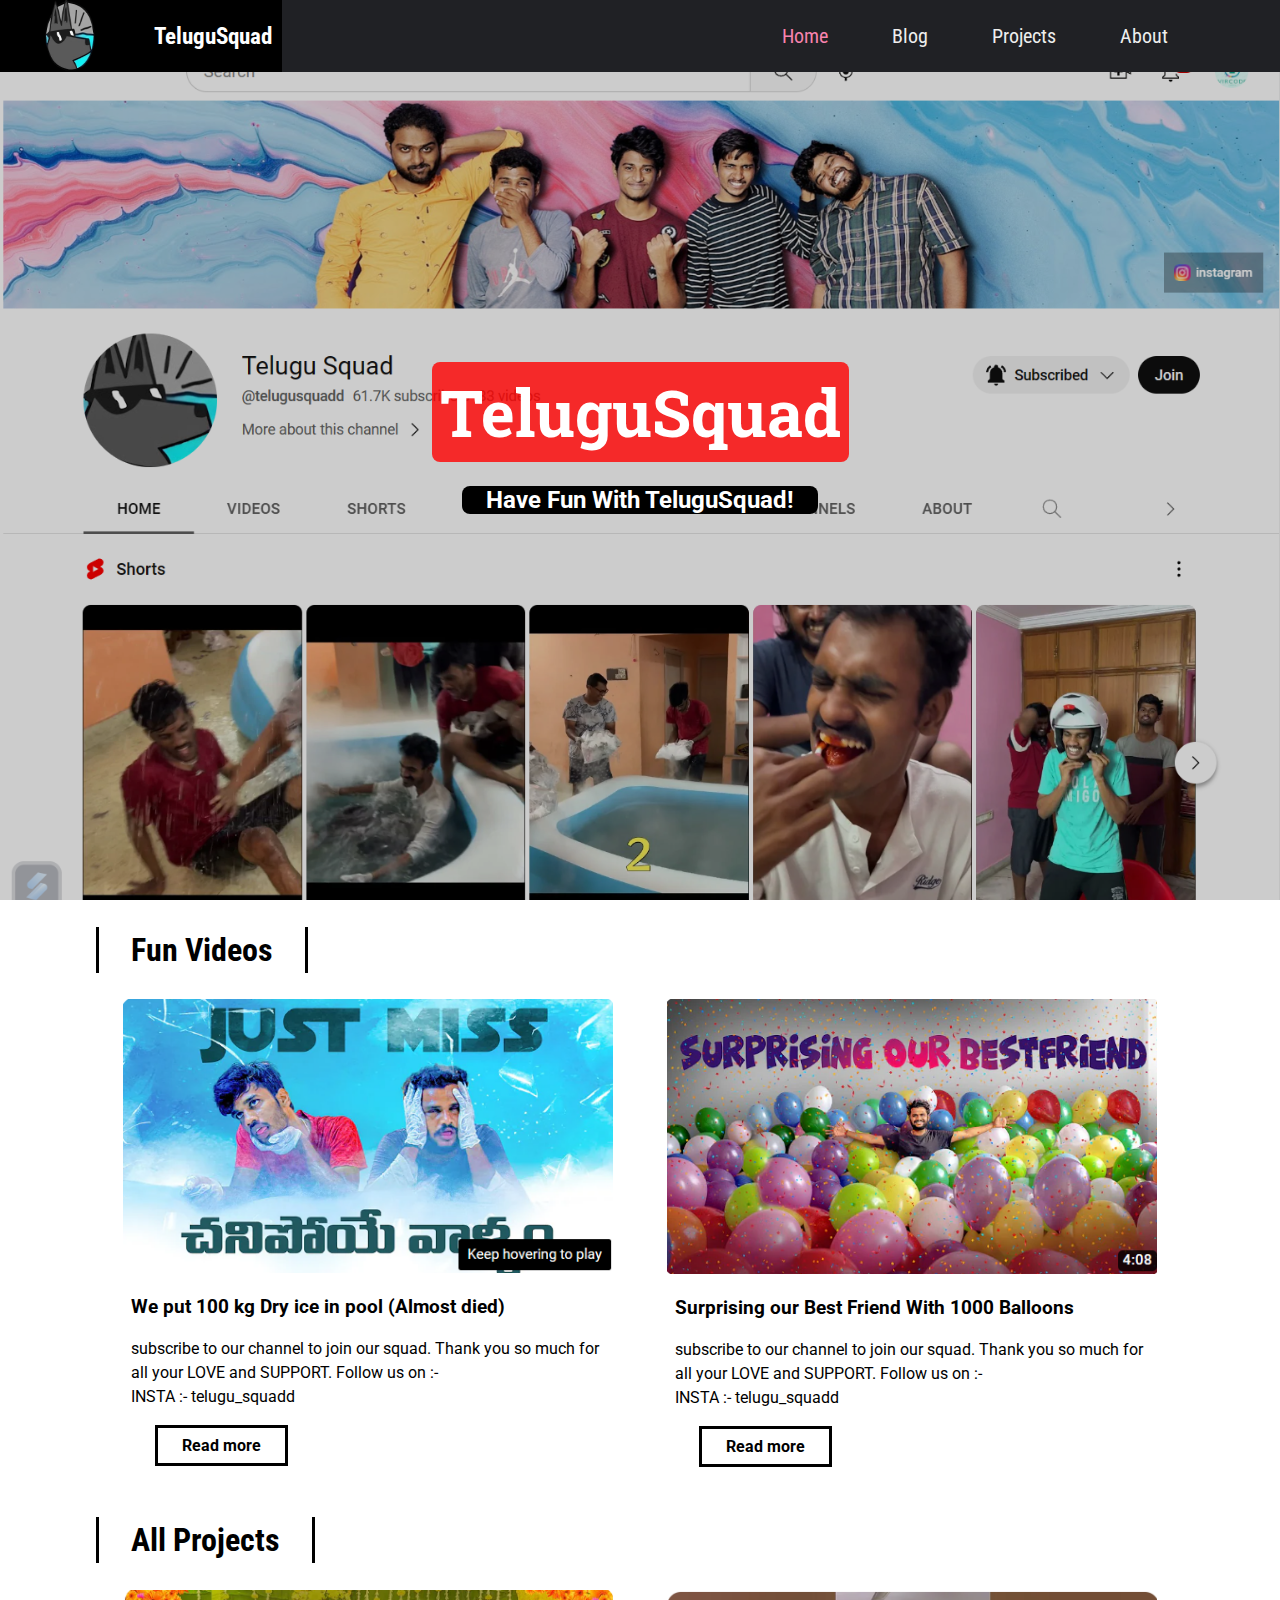
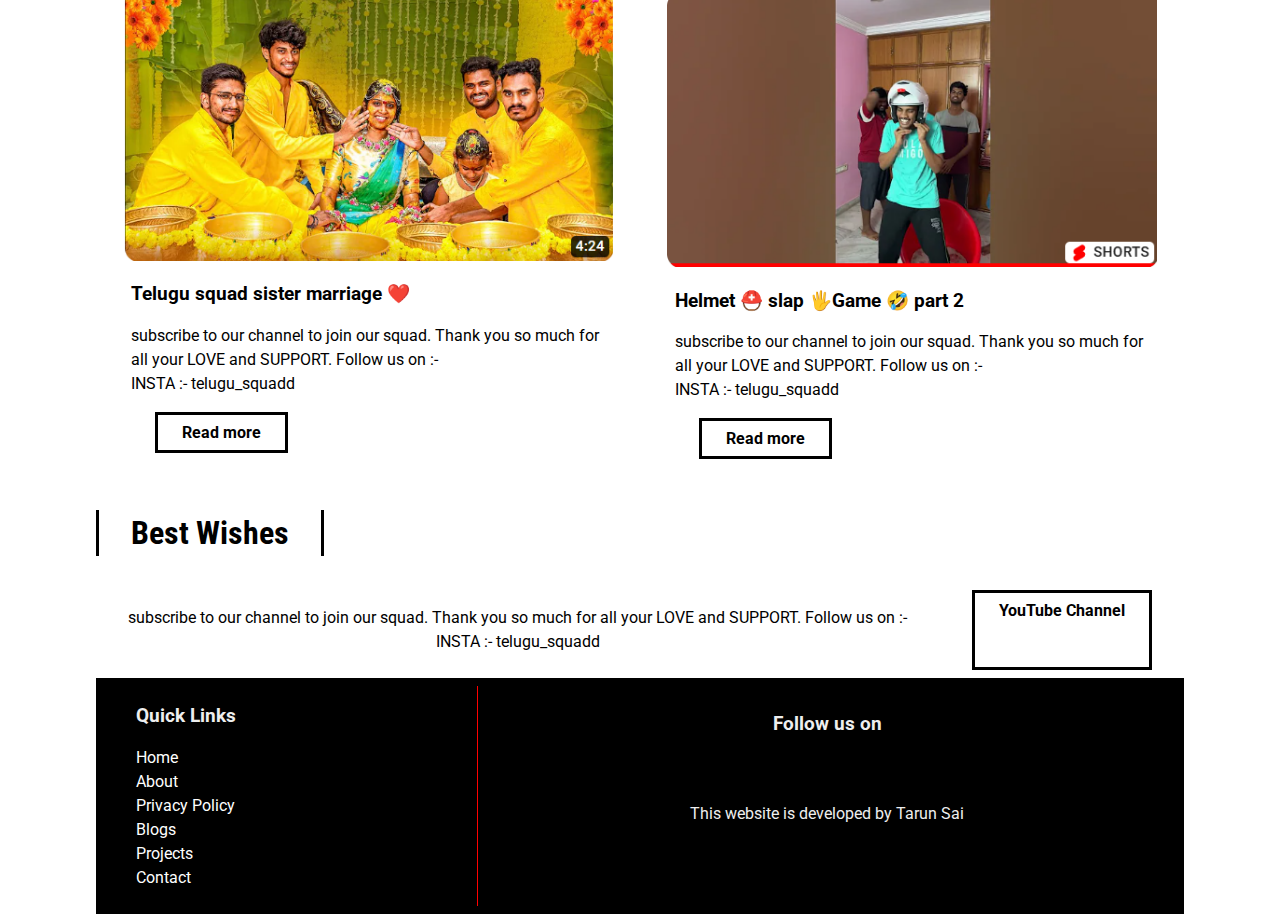
<file: index.html>
<!DOCTYPE html>
<html lang="en">

<head>
    <meta charset="UTF-8">
    <meta name="viewport" content="width=device-width, initial-scale=1.0">
    <meta http-equiv="X-UA-Compatible" content="ie=edge">
    <link rel="stylesheet" href="https://use.fontawesome.com/releases/v5.1.0/css/all.css" integrity="sha384-lKuwvrZot6UHsBSfcMvOkWwlCMgc0TaWr+30HWe3a4ltaBwTZhyTEggF5tJv8tbt"
        crossorigin="anonymous">
    <link href="https://fonts.googleapis.com/css?family=Roboto|Roboto+Condensed|Roboto+Slab" rel="stylesheet">
    <link rel="stylesheet" href="style.css">

    <!-- Fevicon icon  -->
<link rel="apple-touch-icon" sizes="180x180" href="img/apple-touch-icon.png">
<link rel="icon" type="image/png" sizes="32x32" href="img/favicon-32x32.png">
<link rel="icon" type="image/png" sizes="16x16" href="img/favicon-16x16.png">
<link rel="manifest" href="/site.webmanifest">

    <title>Telugu Squad</title>
</head>

<body>
    <div id="slideout-menu">
        <ul>
            <li>
                <a href="index.html">Home</a>
            </li>
            <li>
                <a href="blogslist.html">Blog</a>
            </li>
            <li>
                <a href="blogslist.html">Projects</a>
            </li>
            <li>
                <a href="about.html">About</a>
            </li>
            <li>
                <input type="text" placeholder="Search Here">
            </li>
        </ul>
    </div>

    <nav>
        <div id="logo-img">
            <a href="#">
                <img src="img/logo.png"  height="30%" width="70%"alt="TeluguSquad">
            </a>
            <h3>TeluguSquad</h3>
        </div>
        <div id="menu-icon">
            <i class="fas fa-bars"></i>
        </div>
        <ul>
            <li>
                <a class="active" href="index.html">Home</a>
            </li>
            <li>
                <a href="blogslist.html">Blog</a>
            </li>
            <li>
                <a href="blogslist.html">Projects</a>
            </li>
            <li>
                <a href="about.html">About</a>
            </li>
            <li>
                <div id="search-icon">
                    <i class="fas fa-search"></i>
                </div>
            </li>
        </ul>
    </nav>

    <div id="searchbox">
        <input type="text" placeholder="Search Here">
    </div>

    <div id="banner">
        <h1>TeluguSquad</h1>
        <h3>Have Fun With TeluguSquad!</h3>
    </div>

    <main>
        <a href="blogslist.html">
            <h2 class="section-heading">Fun Videos</h2>
        </a>

        <section>
            <div class="card">
                <div class="card-image">
                    <a href="https://www.youtube.com/watch?v=JAcNu4Dvd5M&t=1s">
                        <img src="img/1.png" alt="Card Image">
                    </a>
                </div>

                <div class="card-description">
                    <a href="https://www.youtube.com/watch?v=JAcNu4Dvd5M&t=1s">
                        <h3>We put 100 kg Dry ice in pool (Almost died)</h3>
                    </a>
                    <p>
                       subscribe to our channel to join our squad.

Thank you so much for all your LOVE and SUPPORT.

Follow us on :-
<br>INSTA :- telugu_squadd
                    </p>
                    <a href="blogpost.html" class="btn-readmore">Read more</a>
                </div>
            </div>

            <div class="card">
                <div class="card-image">
                    <a href="https://www.youtube.com/watch?v=ie8edvKsI7A">
                        <img src="img/2.png" alt="Card Image">
                    </a>
                </div>

                <div class="card-description">
                    <a href="https://www.youtube.com/watch?v=ie8edvKsI7A">
                        <h3>Surprising our Best Friend With 1000 Balloons</h3>
                    </a>
                    <p>
                        subscribe to our channel to join our squad.

Thank you so much for all your LOVE and SUPPORT.

Follow us on :-
<br>INSTA :- telugu_squadd
                    </p>
                    <a href="blogpost.html" class="btn-readmore">Read more</a>
                </div>
            </div>
        </section>

        <a href="blogslist.html">
        	<h2 class="section-heading">All Projects</h2>
    	</a>

        <section>
            <div class="card">
                <div class="card-image">
                    <a href="https://www.youtube.com/watch?v=5w87b8Z1bZk&t=9s">
                        <img src="img/3f.png" alt="Card Image">
                    </a>
                </div>

                <div class="card-description">
                    <a href="https://www.youtube.com/watch?v=5w87b8Z1bZk&t=9s">
                        <h3>Telugu squad sister marriage ❤️</h3>
                    </a>
                    <p>
                         subscribe to our channel to join our squad.

Thank you so much for all your LOVE and SUPPORT.

Follow us on :-
<br>INSTA :- telugu_squadd
                    </p>
                    <a href="blogpost.html" class="btn-readmore">Read more</a>
                </div>
            </div>

            <div class="card">
                <div class="card-image">
                    <a href="https://www.youtube.com/shorts/o10yEKtl4w0">
                        <img src="img/4.png" alt="Card Image">
                    </a>
                </div>

                <div class="card-description">
                    <a href="https://www.youtube.com/shorts/o10yEKtl4w0">
                        <h3>Helmet ⛑️ slap 🖐️Game 🤣 part 2</h3>
                    </a>
                    <p>
                         subscribe to our channel to join our squad.

Thank you so much for all your LOVE and SUPPORT.

Follow us on :-
<br>INSTA :- telugu_squadd
                    </p>
                    <a href="blogpost.html" class="btn-readmore">Read more</a>
                </div>
            </div>
        </section>

        <h2 class="section-heading">Best Wishes</h2>

        <section id="section-source">
            <p>
                 subscribe to our channel to join our squad.

Thank you so much for all your LOVE and SUPPORT.

Follow us on :-
<br>INSTA :- telugu_squadd
            </p>
            
            <a href="https://www.youtube.com/@telugusquadd" class="btn-readmore">YouTube Channel</a>
        </section>

        <footer>
            <div id="left-footer">
                <h3>Quick Links</h3>
                <p>
                    <ul>
                        <li>
                            <a href="index.html">Home</a>
                        </li>
                        <li>
                            <a href="about.html">About</a>
                        </li>
                        <li>
                            <a href="#">Privacy Policy</a>
                        </li>
                        <li>
                            <a href="blogslist.html">Blogs</a>
                        </li>
                        <li>
                            <a href="blogslist.html">Projects</a>
                        </li>
                        <li>
                            <a href="#">Contact</a>
                        </li>
                    </ul>
                </p>
            </div>

            <div id="right-footer">
                <h3>Follow us on</h3>
                <div id="social-media-footer">
                    <ul>
                        <li>
                            <a href="#">
                                <i class="fab fa-facebook"></i>
                            </a>
                        </li>
                        <li>
                            <a href="#">
                                <i class="fab fa-youtube"></i>
                            </a>
                        </li>
                        <li>
                            <a href="#">
                                <i class="fab fa-github"></i>
                            </a>
                        </li>
                    </ul>
                </div>
                <p>This website is developed by Tarun Sai</p>
            </div>
        </footer>

    </main>

    <script src="main.js"></script>
</body>

</html>
</file>
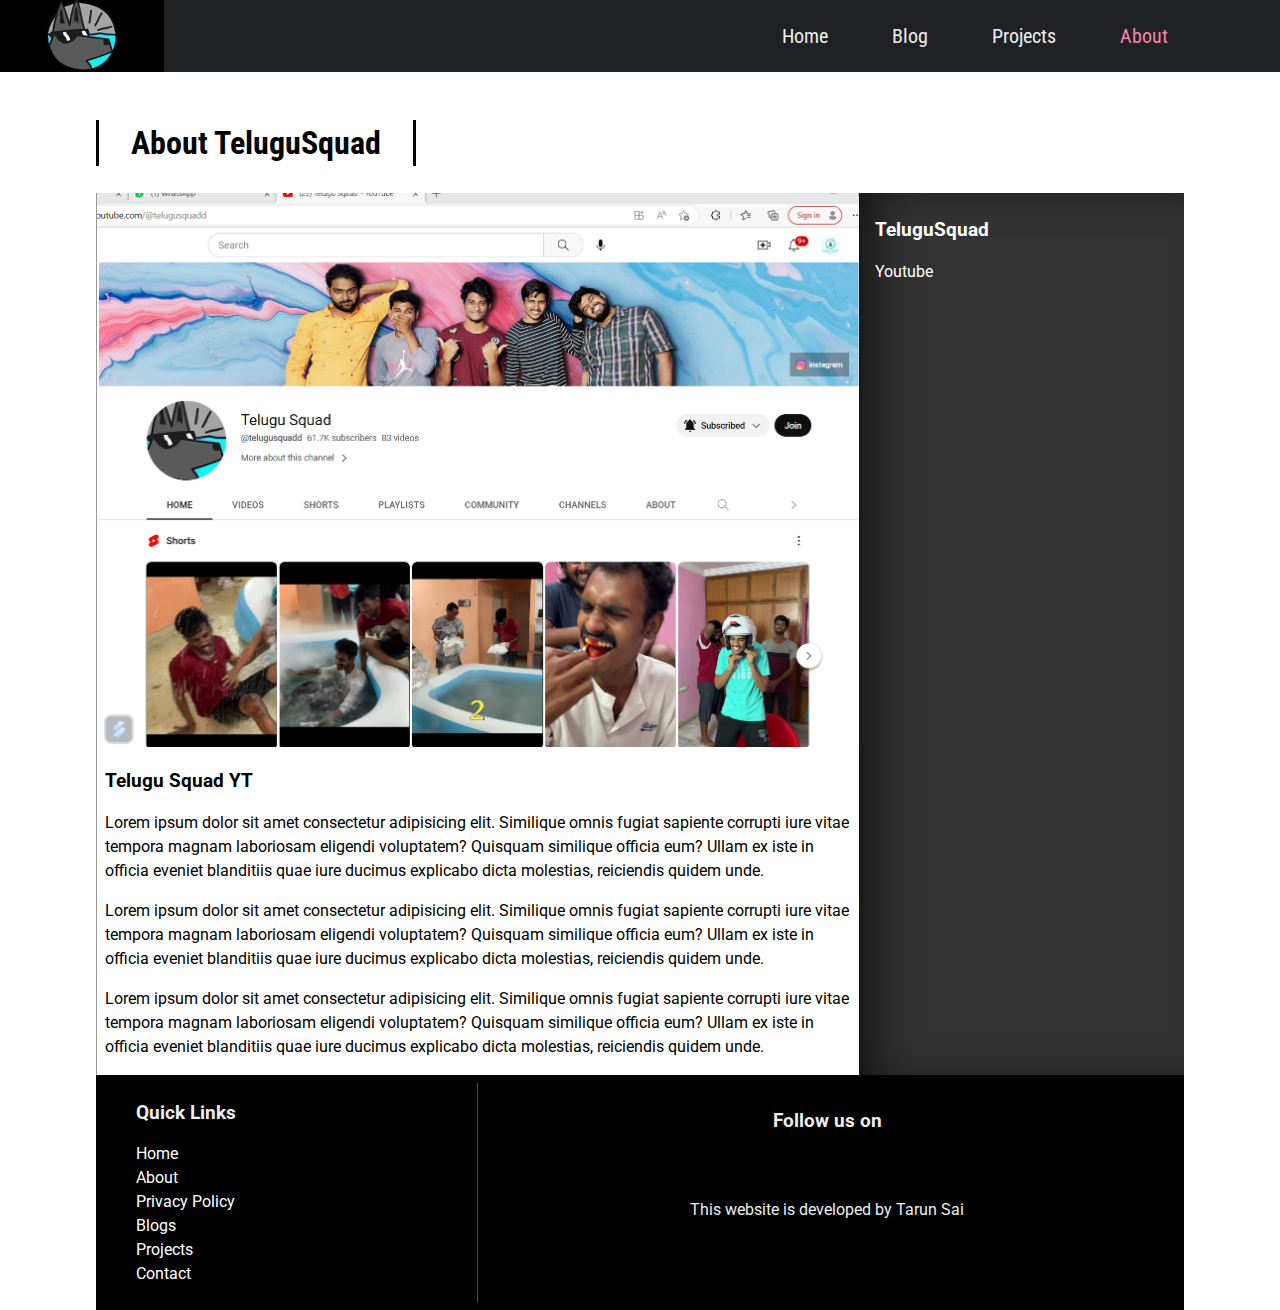
<file: about.html>
<!DOCTYPE html>
<html lang="en">

<head>
  <meta charset="UTF-8">
  <meta name="viewport" content="width=device-width, initial-scale=1.0">
  <meta http-equiv="X-UA-Compatible" content="ie=edge">
  <link rel="stylesheet" href="https://use.fontawesome.com/releases/v5.1.0/css/all.css" integrity="sha384-lKuwvrZot6UHsBSfcMvOkWwlCMgc0TaWr+30HWe3a4ltaBwTZhyTEggF5tJv8tbt"
    crossorigin="anonymous">
  <link href="https://fonts.googleapis.com/css?family=Roboto|Roboto+Condensed|Roboto+Slab" rel="stylesheet">
  <link rel="stylesheet" href="style.css">
  <!-- Fevicon icon  -->
<link rel="apple-touch-icon" sizes="180x180" href="img/apple-touch-icon.png">
<link rel="icon" type="image/png" sizes="32x32" href="img/favicon-32x32.png">
<link rel="icon" type="image/png" sizes="16x16" href="img/favicon-16x16.png">
<link rel="manifest" href="/site.webmanifest">

  <title>Telugu Squad</title>
</head>

<body>
  <div id="slideout-menu">
      <ul>
          <li>
              <a href="index.html">Home</a>
          </li>
          <li>
              <a href="blogslist.html">Blog</a>
          </li>
          <li>
              <a href="blogslist.html">Projects</a>
          </li>
          <li>
              <a href="about.html">About</a>
          </li>
          <li>
              <input type="text" placeholder="Search Here">
          </li>
      </ul>
  </div>

  <nav>
      <div id="logo-img">
          <a href="#">
              <img src="img/logo.png" alt="GTCoding Logo">
          </a>
      </div>
      <div id="menu-icon">
          <i class="fas fa-bars"></i>
      </div>
      <ul>
          <li>
              <a href="index.html">Home</a>
          </li>
          <li>
              <a href="blogslist.html">Blog</a>
          </li>
          <li>
              <a href="blogslist.html">Projects</a>
          </li>
          <li>
              <a class="active" href="about.html">About</a>
          </li>
          <li>
              <div id="search-icon">
                  <i class="fas fa-search"></i>
              </div>
          </li>
      </ul>
  </nav>

  <div id="searchbox">
      <input type="text" placeholder="Search Here">
  </div>

  <main>

    <h2 class="page-heading">About TeluguSquad</h2>
    <div id="post-container">
      <section id="blogpost">
        <div class="card">
          <div class="card-image">
            <img src="img/3.png" alt="Card Image">
          </div>
          <div class="card-description">
            <h3>Telugu Squad YT</h3>
            <p>Lorem ipsum dolor sit amet consectetur adipisicing elit. Similique omnis fugiat sapiente corrupti iure vitae
              tempora magnam laboriosam eligendi voluptatem? Quisquam similique officia eum? Ullam ex iste in officia eveniet
              blanditiis quae iure ducimus explicabo dicta molestias, reiciendis quidem unde.</p>
            <p>Lorem ipsum dolor sit amet consectetur adipisicing elit. Similique omnis fugiat sapiente corrupti iure vitae
              tempora magnam laboriosam eligendi voluptatem? Quisquam similique officia eum? Ullam ex iste in officia eveniet
              blanditiis quae iure ducimus explicabo dicta molestias, reiciendis quidem unde.</p>
            <p>Lorem ipsum dolor sit amet consectetur adipisicing elit. Similique omnis fugiat sapiente corrupti iure vitae
              tempora magnam laboriosam eligendi voluptatem? Quisquam similique officia eum? Ullam ex iste in officia eveniet
              blanditiis quae iure ducimus explicabo dicta molestias, reiciendis quidem unde.</p>
          </div>
        </div>

      </section>

      <aside id="sidebar">
        <h3>TeluguSquad</h3>
        <p>Youtube  </p>
      </aside>
    </div>

    <footer>
        <div id="left-footer">
            <h3>Quick Links</h3>
            <p>
                <ul>
                    <li>
                        <a href="index.html">Home</a>
                    </li>
                    <li>
                        <a href="about.html">About</a>
                    </li>
                    <li>
                        <a href="#">Privacy Policy</a>
                    </li>
                    <li>
                        <a href="blogslist.html">Blogs</a>
                    </li>
                    <li>
                        <a href="blogslist.html">Projects</a>
                    </li>
                    <li>
                        <a href="#">Contact</a>
                    </li>
                </ul>
            </p>
        </div>

        <div id="right-footer">
            <h3>Follow us on</h3>
            <div id="social-media-footer">
                <ul>
                    <li>
                        <a href="#">
                            <i class="fab fa-facebook"></i>
                        </a>
                    </li>
                    <li>
                        <a href="#">
                            <i class="fab fa-youtube"></i>
                        </a>
                    </li>
                    <li>
                        <a href="#">
                            <i class="fab fa-github"></i>
                        </a>
                    </li>
                </ul>
            </div>
            <p>This website is developed by Tarun Sai</p>
        </div>
    </footer>

  </main>

  <script src="main.js"></script>
</body>

</html>
</file>
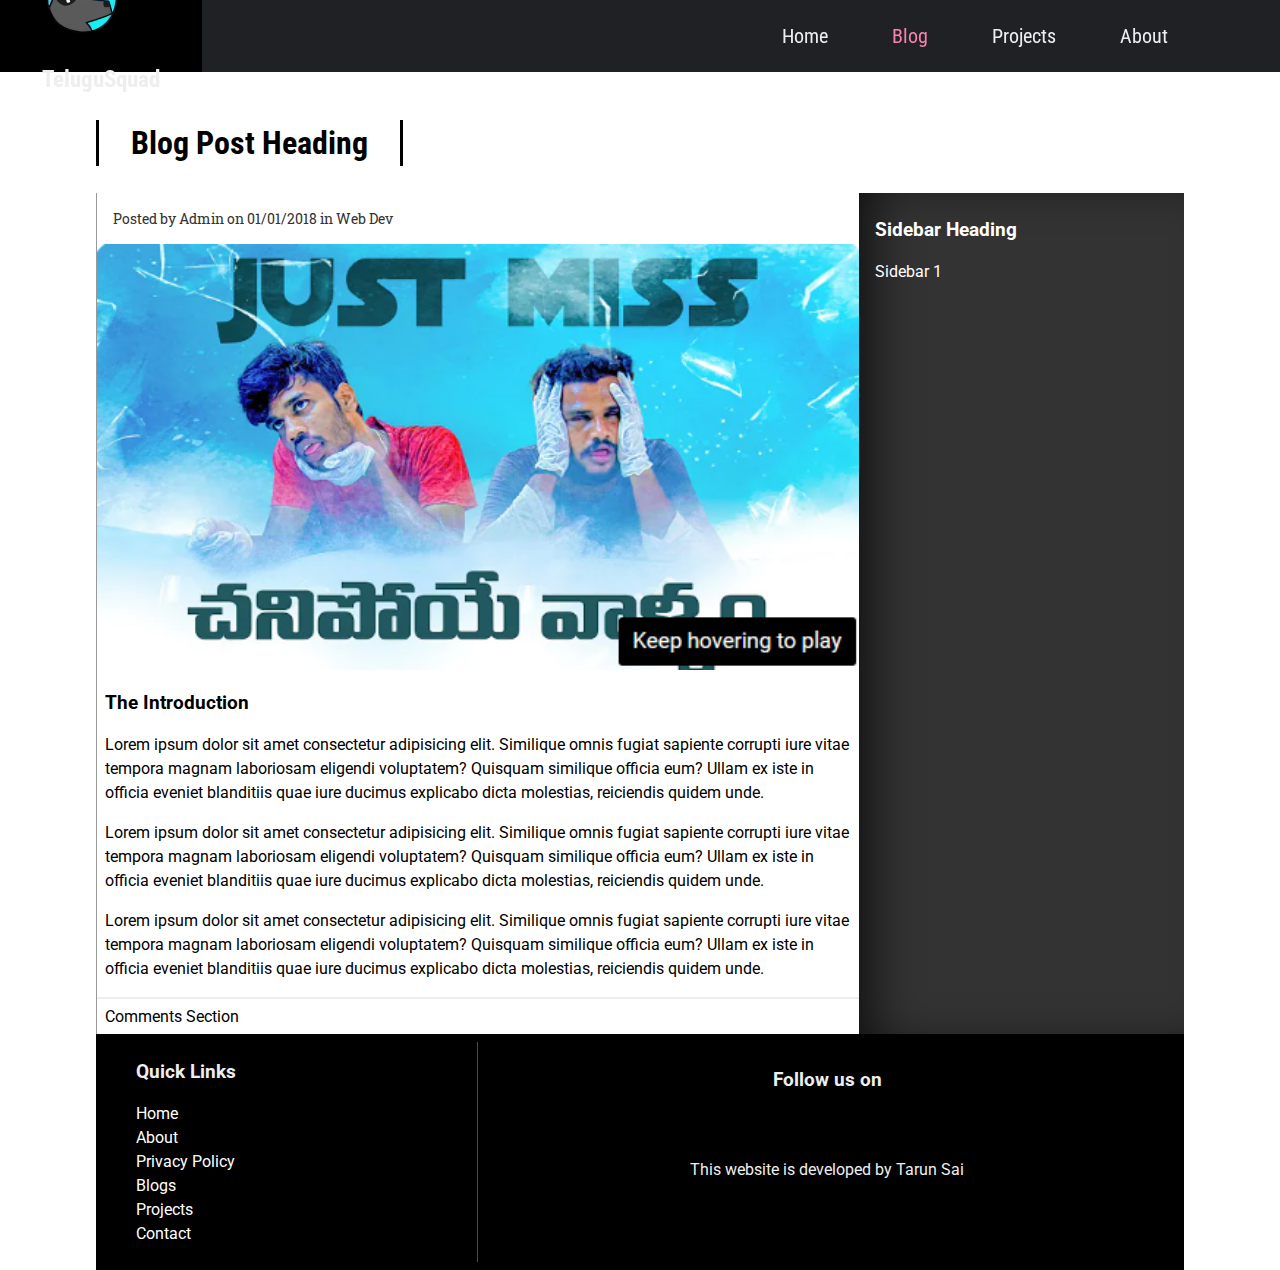
<file: blogpost.html>
<!DOCTYPE html>
<html lang="en">

<head>
  <meta charset="UTF-8">
  <meta name="viewport" content="width=device-width, initial-scale=1.0">
  <meta http-equiv="X-UA-Compatible" content="ie=edge">
  <link rel="stylesheet" href="https://use.fontawesome.com/releases/v5.1.0/css/all.css" integrity="sha384-lKuwvrZot6UHsBSfcMvOkWwlCMgc0TaWr+30HWe3a4ltaBwTZhyTEggF5tJv8tbt"
    crossorigin="anonymous">
  <link href="https://fonts.googleapis.com/css?family=Roboto|Roboto+Condensed|Roboto+Slab" rel="stylesheet">
  <link rel="stylesheet" href="style.css">
  <link rel="apple-touch-icon" sizes="180x180" href="img/apple-touch-icon.png">
<link rel="icon" type="image/png" sizes="32x32" href="img/favicon-32x32.png">
<link rel="icon" type="image/png" sizes="16x16" href="img/favicon-16x16.png">
<link rel="manifest" href="/site.webmanifest">
  <title>Telugu Squad</title>
</head>

<body>
  <div id="slideout-menu">
      <ul>
          <li>
              <a href="index.html">Home</a>
          </li>
          <li>
              <a  href="blogslist.html">Blog</a>
          </li>
          <li>
              <a href="blogslist.html">Projects</a>
          </li>
          <li>
              <a href="about.html">About</a>
          </li>
          <li>
              <input type="text" placeholder="Search Here">
          </li>
      </ul>
  </div>

  <nav>
      <div id="logo-img">
          <a href="#">
              <img src="img/logo.png" alt="TeluguSquad">
              <h3>TeluguSquad</h3>
          </a>
      </div>
      <div id="menu-icon">
          <i class="fas fa-bars"></i>
      </div>
      <ul>
          <li>
              <a href="index.html">Home</a>
          </li>
          <li>
              <a class="active" href="blogslist.html">Blog</a>
          </li>
          <li>
              <a href="blogslist.html">Projects</a>
          </li>
          <li>
              <a href="about.html">About</a>
          </li>
          <li>
              <div id="search-icon">
                  <i class="fas fa-search"></i>
              </div>
          </li>
      </ul>
  </nav>

  <div id="searchbox">
      <input type="text" placeholder="Search Here">
  </div>

  <main>

    <h2 class="page-heading">Blog Post Heading</h2>
    <div id="post-container">
      <section id="blogpost">
        <div class="card">
          <div class="card-meta-blogpost">
            Posted by Admin on 01/01/2018 in
            <a href="#">Web Dev</a>
          </div>
          <div class="card-image">
            <img src="img/1.png" alt="Card Image">
          </div>
          <div class="card-description">
            <h3>The Introduction</h3>
            <p>Lorem ipsum dolor sit amet consectetur adipisicing elit. Similique omnis fugiat sapiente corrupti iure vitae
              tempora magnam laboriosam eligendi voluptatem? Quisquam similique officia eum? Ullam ex iste in officia eveniet
              blanditiis quae iure ducimus explicabo dicta molestias, reiciendis quidem unde.</p>
            <p>Lorem ipsum dolor sit amet consectetur adipisicing elit. Similique omnis fugiat sapiente corrupti iure vitae
              tempora magnam laboriosam eligendi voluptatem? Quisquam similique officia eum? Ullam ex iste in officia eveniet
              blanditiis quae iure ducimus explicabo dicta molestias, reiciendis quidem unde.</p>
            <p>Lorem ipsum dolor sit amet consectetur adipisicing elit. Similique omnis fugiat sapiente corrupti iure vitae
              tempora magnam laboriosam eligendi voluptatem? Quisquam similique officia eum? Ullam ex iste in officia eveniet
              blanditiis quae iure ducimus explicabo dicta molestias, reiciendis quidem unde.</p>
          </div>
        </div>

        <div id="comments-section">
          Comments Section
        </div>
      </section>

      <aside id="sidebar">
        <h3>Sidebar Heading</h3>
        <p>Sidebar 1</p>
      </aside>
    </div>

    <footer>
        <div id="left-footer">
            <h3>Quick Links</h3>
            <p>
                <ul>
                    <li>
                        <a href="index.html">Home</a>
                    </li>
                    <li>
                        <a href="about.html">About</a>
                    </li>
                    <li>
                        <a href="#">Privacy Policy</a>
                    </li>
                    <li>
                        <a href="blogslist.html">Blogs</a>
                    </li>
                    <li>
                        <a href="blogslist.html">Projects</a>
                    </li>
                    <li>
                        <a href="#">Contact</a>
                    </li>
                </ul>
            </p>
        </div>

        <div id="right-footer">
            <h3>Follow us on</h3>
            <div id="social-media-footer">
                <ul>
                    <li>
                        <a href="#">
                            <i class="fab fa-facebook"></i>
                        </a>
                    </li>
                    <li>
                        <a href="#">
                            <i class="fab fa-youtube"></i>
                        </a>
                    </li>
                    <li>
                        <a href="#">
                            <i class="fab fa-github"></i>
                        </a>
                    </li>
                </ul>
            </div>
            <p>This website is developed by Tarun Sai</p>
        </div>
    </footer>

  </main>

  <script src="main.js"></script>
</body>

</html>
</file>
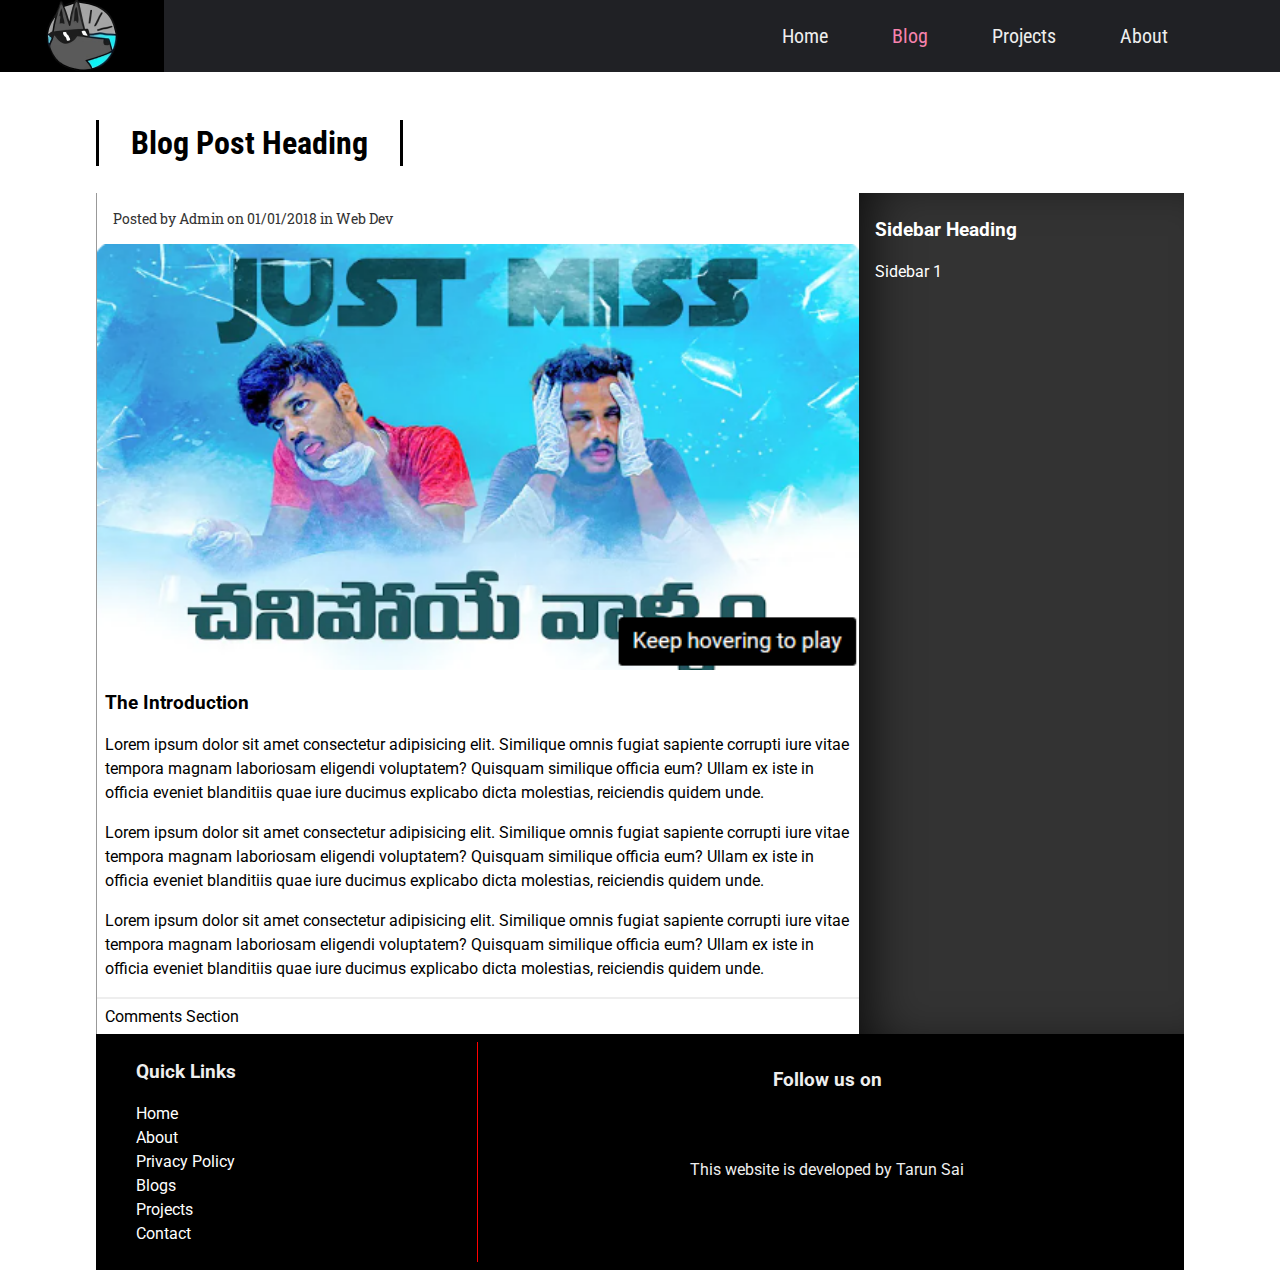
<file: blogpost2.html>
<!DOCTYPE html>
<html lang="en">

<head>
  <meta charset="UTF-8">
  <meta name="viewport" content="width=device-width, initial-scale=1.0">
  <meta http-equiv="X-UA-Compatible" content="ie=edge">
  <link rel="stylesheet" href="https://use.fontawesome.com/releases/v5.1.0/css/all.css" integrity="sha384-lKuwvrZot6UHsBSfcMvOkWwlCMgc0TaWr+30HWe3a4ltaBwTZhyTEggF5tJv8tbt"
    crossorigin="anonymous">
  <link href="https://fonts.googleapis.com/css?family=Roboto|Roboto+Condensed|Roboto+Slab" rel="stylesheet">
  <link rel="stylesheet" href="style.css">
  <link rel="apple-touch-icon" sizes="180x180" href="img/apple-touch-icon.png">
<link rel="icon" type="image/png" sizes="32x32" href="img/favicon-32x32.png">
<link rel="icon" type="image/png" sizes="16x16" href="img/favicon-16x16.png">
<link rel="manifest" href="/site.webmanifest">
  <title>Telugu Squad</title>
</head>

<body>
  <div id="slideout-menu">
      <ul>
          <li>
              <a href="index.html">Home</a>
          </li>
          <li>
              <a  href="blogslist.html">Blog</a>
          </li>
          <li>
              <a href="blogslist.html">Projects</a>
          </li>
          <li>
              <a href="about.html">About</a>
          </li>
          <li>
              <input type="text" placeholder="Search Here">
          </li>
      </ul>
  </div>

  <nav>
      <div id="logo-img">
          <a href="#">
              <img src="img/logo.png" alt="TeluguSquad">
          </a>
      </div>
      <div id="menu-icon">
          <i class="fas fa-bars"></i>
      </div>
      <ul>
          <li>
              <a href="index.html">Home</a>
          </li>
          <li>
              <a class="active" href="blogslist.html">Blog</a>
          </li>
          <li>
              <a href="blogslist.html">Projects</a>
          </li>
          <li>
              <a href="about.html">About</a>
          </li>
          <li>
              <div id="search-icon">
                  <i class="fas fa-search"></i>
              </div>
          </li>
      </ul>
  </nav>

  <div id="searchbox">
      <input type="text" placeholder="Search Here">
  </div>

  <main>

    <h2 class="page-heading">Blog Post Heading</h2>
    <div id="post-container">
      <section id="blogpost">
        <div class="card">
          <div class="card-meta-blogpost">
            Posted by Admin on 01/01/2018 in
            <a href="#">Web Dev</a>
          </div>
          <div class="card-image">
            <img src="img/1.png" alt="Card Image">
          </div>
          <div class="card-description">
            <h3>The Introduction</h3>
            <p>Lorem ipsum dolor sit amet consectetur adipisicing elit. Similique omnis fugiat sapiente corrupti iure vitae
              tempora magnam laboriosam eligendi voluptatem? Quisquam similique officia eum? Ullam ex iste in officia eveniet
              blanditiis quae iure ducimus explicabo dicta molestias, reiciendis quidem unde.</p>
            <p>Lorem ipsum dolor sit amet consectetur adipisicing elit. Similique omnis fugiat sapiente corrupti iure vitae
              tempora magnam laboriosam eligendi voluptatem? Quisquam similique officia eum? Ullam ex iste in officia eveniet
              blanditiis quae iure ducimus explicabo dicta molestias, reiciendis quidem unde.</p>
            <p>Lorem ipsum dolor sit amet consectetur adipisicing elit. Similique omnis fugiat sapiente corrupti iure vitae
              tempora magnam laboriosam eligendi voluptatem? Quisquam similique officia eum? Ullam ex iste in officia eveniet
              blanditiis quae iure ducimus explicabo dicta molestias, reiciendis quidem unde.</p>
          </div>
        </div>

        <div id="comments-section">
          Comments Section
        </div>
      </section>

      <aside id="sidebar">
        <h3>Sidebar Heading</h3>
        <p>Sidebar 1</p>
      </aside>
    </div>

    <footer>
        <div id="left-footer">
            <h3>Quick Links</h3>
            <p>
                <ul>
                    <li>
                        <a href="index.html">Home</a>
                    </li>
                    <li>
                        <a href="about.html">About</a>
                    </li>
                    <li>
                        <a href="#">Privacy Policy</a>
                    </li>
                    <li>
                        <a href="blogslist.html">Blogs</a>
                    </li>
                    <li>
                        <a href="blogslist.html">Projects</a>
                    </li>
                    <li>
                        <a href="#">Contact</a>
                    </li>
                </ul>
            </p>
        </div>

        <div id="right-footer">
            <h3>Follow us on</h3>
            <div id="social-media-footer">
                <ul>
                    <li>
                        <a href="#">
                            <i class="fab fa-facebook"></i>
                        </a>
                    </li>
                    <li>
                        <a href="#">
                            <i class="fab fa-youtube"></i>
                        </a>
                    </li>
                    <li>
                        <a href="#">
                            <i class="fab fa-github"></i>
                        </a>
                    </li>
                </ul>
            </div>
            <p>This website is developed by Tarun Sai</p>
        </div>
    </footer>

  </main>

  <script src="main.js"></script>
</body>

</html>
</file>
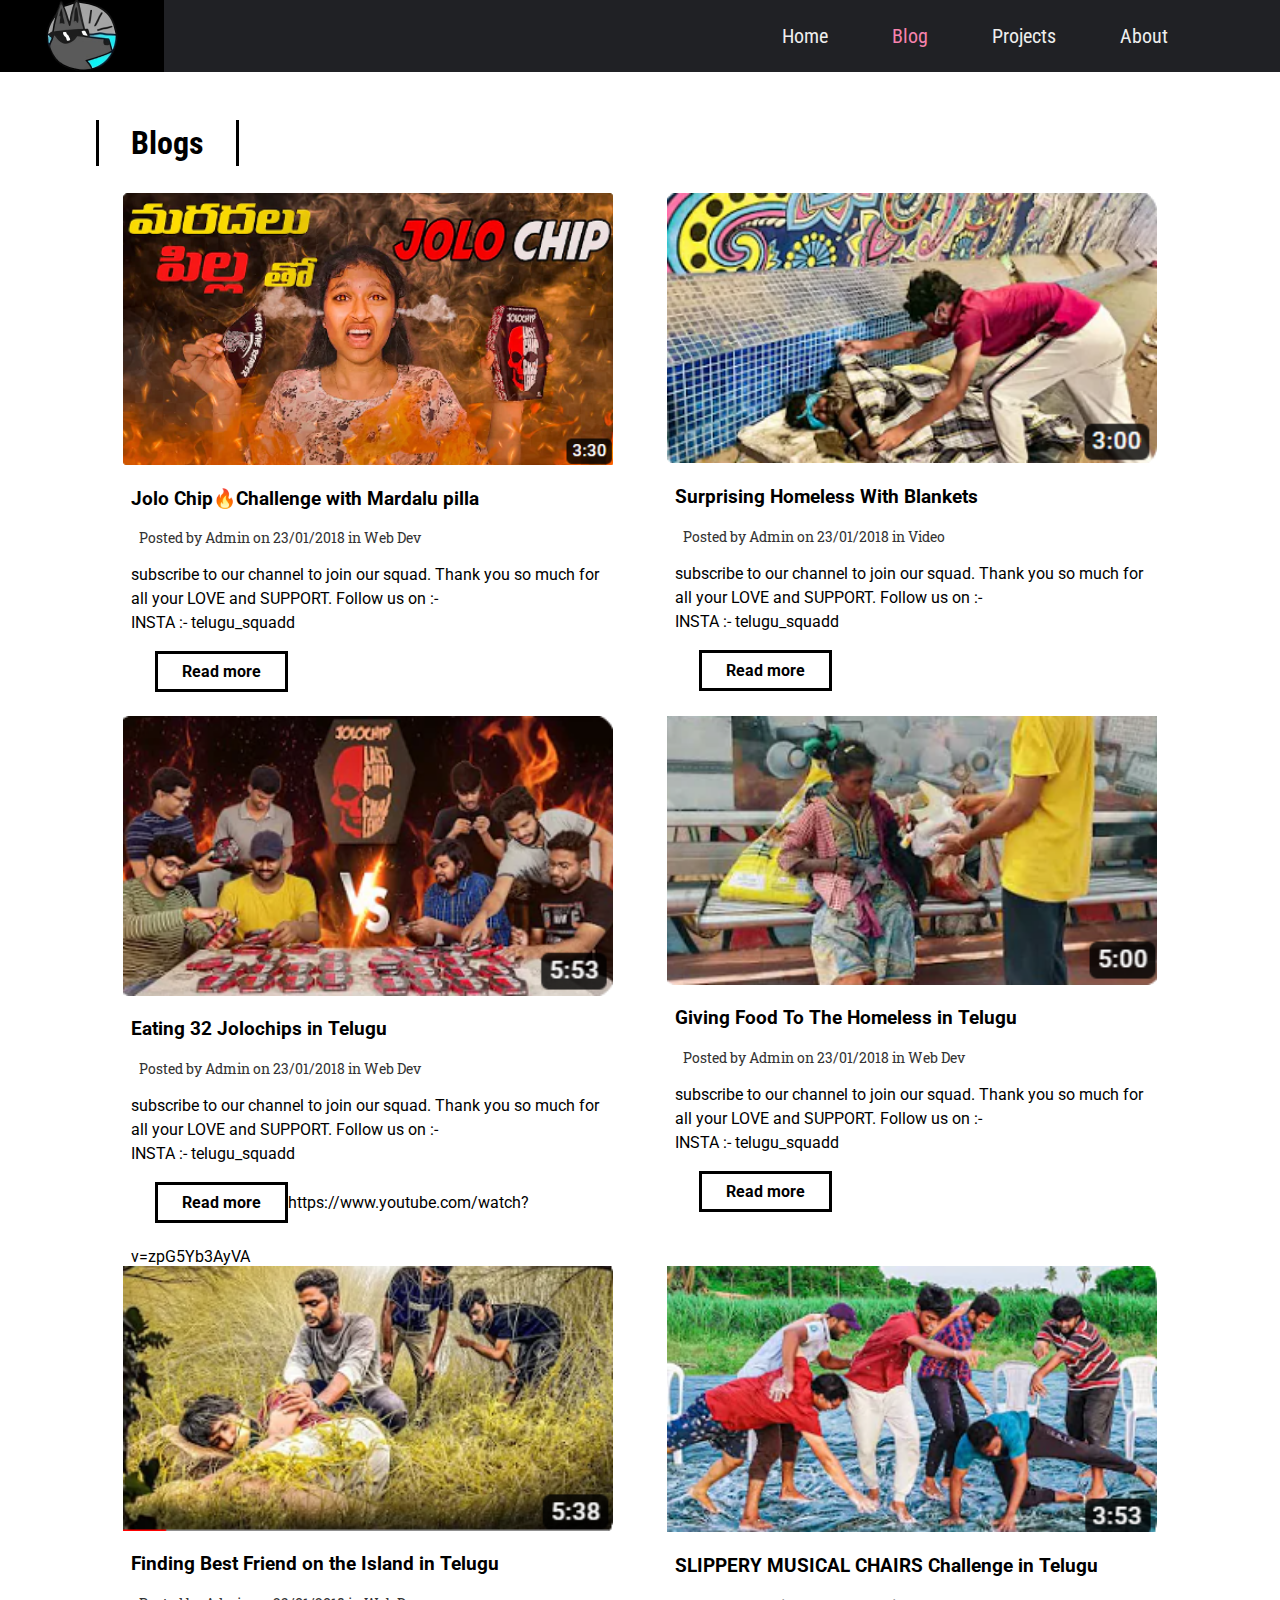
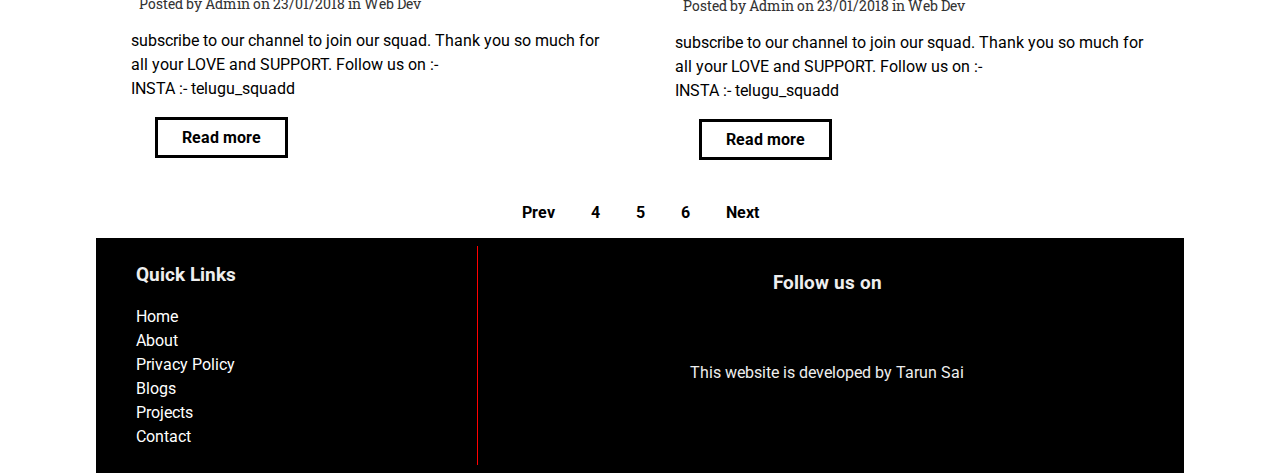
<file: blogslist.html>
<!DOCTYPE html>
<html lang="en">

<head>
  <meta charset="UTF-8">
  <meta name="viewport" content="width=device-width, initial-scale=1.0">
  <meta http-equiv="X-UA-Compatible" content="ie=edge">
  <link rel="stylesheet" href="https://use.fontawesome.com/releases/v5.1.0/css/all.css" integrity="sha384-lKuwvrZot6UHsBSfcMvOkWwlCMgc0TaWr+30HWe3a4ltaBwTZhyTEggF5tJv8tbt"
    crossorigin="anonymous">
  <link href="https://fonts.googleapis.com/css?family=Roboto|Roboto+Condensed|Roboto+Slab" rel="stylesheet">
  <link rel="stylesheet" href="style.css">
<!-- Fevicon icon  -->
<link rel="apple-touch-icon" sizes="180x180" href="img/apple-touch-icon.png">
<link rel="icon" type="image/png" sizes="32x32" href="img/favicon-32x32.png">
<link rel="icon" type="image/png" sizes="16x16" href="img/favicon-16x16.png">
<link rel="manifest" href="/site.webmanifest">



  <title>Telugu Squad</title>

</head>

<body>
  <div id="slideout-menu">
      <ul>
          <li>
              <a href="index.html">Home</a>
          </li>
          <li>
              <a href="blogslist.html">Blog</a>
          </li>
          <li>
              <a href="blogslist.html">Projects</a>
          </li>
          <li>
              <a href="about.html">About</a>
          </li>
          <li>
              <input type="text" placeholder="Search Here">
          </li>
      </ul>
  </div>

  <nav>
      <div id="logo-img">
          <a href="#">
              <img src="img/logo.png" alt="GTCoding Logo">
          </a>
      </div>
      <div id="menu-icon">
          <i class="fas fa-bars"></i>
      </div>
      <ul>
          <li>
              <a href="index.html">Home</a>
          </li>
          <li>
              <a class="active" href="blogslist.html">Blog</a>
          </li>
          <li>
              <a href="blogslist.html">Projects</a>
          </li>
          <li>
              <a href="about.html">About</a>
          </li>
          <li>
              <div id="search-icon">
                  <i class="fas fa-search"></i>
              </div>
          </li>
      </ul>
  </nav>

  <div id="searchbox">
      <input type="text" placeholder="Search Here">
  </div>

  <main>
    <h2 class="page-heading">Blogs</h2>

    <section>
      <div class="card">
        <div class="card-image">
          <a href="https://www.youtube.com/watch?v=MCBRiBSXzuI">
            <img src="img/5.png" alt="Card Image">
          </a>
        </div>

        <div class="card-description">
          <a href="https://www.youtube.com/watch?v=MCBRiBSXzuI">
            <h3>Jolo Chip🔥Challenge with Mardalu pilla</h3>
          </a>
          <div class="card-meta">
            Posted by Admin on 23/01/2018 in
            <a href="#">Web Dev</a>
          </div>
          <p>
            subscribe to our channel to join our squad.

Thank you so much for all your LOVE and SUPPORT.

Follow us on :-
<br>INSTA :- telugu_squadd
          </p>
          <a href="https://www.youtube.com/watch?v=MCBRiBSXzuI" class="btn-readmore">Read more</a>
        </div>
      </div>

      <div class="card">
        <div class="card-image">
          <a href="https://www.youtube.com/watch?v=QtHlpSqhCmg">
            <img src="img/6.png" alt="Card Image">
          </a>
        </div>

        <div class="card-description">
          <a href="https://www.youtube.com/watch?v=QtHlpSqhCmg">
            <h3>Surprising Homeless With Blankets</h3>
          </a>
          <div class="card-meta">
            Posted by Admin on 23/01/2018 in
            <a href="https://www.youtube.com/watch?v=QtHlpSqhCmg">Video</a>
          </div>
          <p>
            subscribe to our channel to join our squad.

Thank you so much for all your LOVE and SUPPORT.

Follow us on :-
<br>INSTA :- telugu_squadd
          </p>
          <a href="https://www.youtube.com/watch?v=QtHlpSqhCmg" class="btn-readmore">Read more</a>
        </div>
      </div>

      <div class="card">
        <div class="card-image">
          <a href="https://www.youtube.com/watch?v=zpG5Yb3AyVA">
            <img src="img/7.png" alt="Card Image">
          </a>
        </div>

        <div class="card-description">
          <a href="https://www.youtube.com/watch?v=zpG5Yb3AyVA">
            <h3>Eating 32 Jolochips in Telugu</h3>
          </a>
          <div class="card-meta">
            Posted by Admin on 23/01/2018 in
            <a href="#">Web Dev</a>
          </div>
          <p>
            subscribe to our channel to join our squad.

Thank you so much for all your LOVE and SUPPORT.

Follow us on :-
<br>INSTA :- telugu_squadd
          </p>
          <a href="https://www.youtube.com/watch?v=zpG5Yb3AyVA" class="btn-readmore">Read more</a>https://www.youtube.com/watch?v=zpG5Yb3AyVA
        </div>
      </div>

      <div class="card">
        <div class="card-image">
          <a href="https://www.youtube.com/watch?v=blc8aUKICAw">
            <img src="img/8.png" alt="Card Image">
          </a>
        </div>

        <div class="card-description">
          <a href="https://www.youtube.com/watch?v=blc8aUKICAw">
            <h3>Giving Food To The Homeless in Telugu</h3>
          </a>
          <div class="card-meta">
            Posted by Admin on 23/01/2018 in
            <a href="#">Web Dev</a>
          </div>
          <p>
            subscribe to our channel to join our squad.

Thank you so much for all your LOVE and SUPPORT.

Follow us on :-
<br>INSTA :- telugu_squadd
          </p>
          <a href="https://www.youtube.com/watch?v=blc8aUKICAw" class="btn-readmore">Read more</a>
        </div>
      </div>

      <div class="card">
        <div class="card-image">
          <a href="https://www.youtube.com/watch?v=mKue9DiZu7E&t=2s">
            <img src="img/9.png" alt="Card Image">
          </a>
        </div>

        <div class="card-description">
          <a href="https://www.youtube.com/watch?v=mKue9DiZu7E&t=2s">
            <h3>Finding Best Friend on the Island in Telugu</h3>
          </a>
          <div class="card-meta">
            Posted by Admin on 23/01/2018 in
            <a href="#">Web Dev</a>
          </div>
          <p>
           subscribe to our channel to join our squad.

Thank you so much for all your LOVE and SUPPORT.

Follow us on :-
<br>INSTA :- telugu_squadd
          </p>
          <a href="https://www.youtube.com/watch?v=mKue9DiZu7E&t=2s" class="btn-readmore">Read more</a>
        </div>
      </div>

      <div class="card">
        <div class="card-image">
          <a href="https://www.youtube.com/watch?v=fPqlfK6rqQk">
            <img src="img/10.png" alt="Card Image">
          </a>
        </div>

        <div class="card-description">
          <a href="https://www.youtube.com/watch?v=fPqlfK6rqQk"https://www.youtube.com/watch?v=fPqlfK6rqQk>
            <h3>SLIPPERY MUSICAL CHAIRS Challenge in Telugu</h3>
          </a>
          <div class="card-meta">
            Posted by Admin on 23/01/2018 in
            <a href="#">Web Dev</a>
          </div>
          <p>
           subscribe to our channel to join our squad.

Thank you so much for all your LOVE and SUPPORT.

Follow us on :-
<br>INSTA :- telugu_squadd
          </p>
          <a href="https://www.youtube.com/watch?v=fPqlfK6rqQk" class="btn-readmore">Read more</a>
        </div>
      </div>
    </section>

    <div class="pagination">
      <a href="#">Prev</a>
      <a href="#">4</a>
      <a href="#">5</a>
      <a href="#">6</a>
      <a href="#">Next</a>
    </div>

    <footer>
        <div id="left-footer">
            <h3>Quick Links</h3>
            <p>
                <ul>
                    <li>
                        <a href="index.html">Home</a>
                    </li>
                    <li>
                        <a href="about.html">About</a>
                    </li>
                    <li>
                        <a href="#">Privacy Policy</a>
                    </li>
                    <li>
                        <a href="blogslist.html">Blogs</a>
                    </li>
                    <li>
                        <a href="blogslist.html">Projects</a>
                    </li>
                    <li>
                        <a href="#">Contact</a>
                    </li>
                </ul>
            </p>
        </div>

        <div id="right-footer">
            <h3>Follow us on</h3>
            <div id="social-media-footer">
                <ul>
                    <li>
                        <a href="#">
                            <i class="fab fa-facebook"></i>
                        </a>
                    </li>
                    <li>
                        <a href="#">
                            <i class="fab fa-youtube"></i>
                        </a>
                    </li>
                    <li>
                        <a href="#">
                            <i class="fab fa-github"></i>
                        </a>
                    </li>
                </ul>
            </div>
            <p>This website is developed by Tarun Sai</p>
        </div>
    </footer>

  </main>

  <script src="main.js"></script>
</body>

</html>
</file>
<file: style.css>
body {
  font-family: "Roboto", sans-serif;
  margin: 0;
}

h1 {
  padding: 8px;
  background: rgba(255, 0, 0, 0.8);
  border-radius: 8px;
  margin: 0;
  font-size: 64px;
  font-family: "Roboto Slab", serif;
}

p {
  line-height: 1.5;
}

main {
  margin: 0 auto;
}

a {
  text-decoration: none;
  color: black;
}

a:hover {
  text-decoration: underline;
}

/* Inputs */

input,
textarea {
  height: 32px;
  padding: 0 16px;
  font-family: "Roboto Condensed", sans-serif;
  font-size: 20px;
  border: none;
  box-shadow: inset 8px 3px 18px -4px rgba(0, 0, 0, 0.4);
}

input:focus,
textarea:focus {
  outline: none;
}

/* Banner */

#banner {
  height: 100vh;
  display: flex;
  align-items: center;
  justify-content: center;
  flex-direction: column;
  background: rgba(0, 0, 0, 0.2) url("img/3.png");
  background-size: cover;
  background-attachment: fixed;
  background-position: center;
  background-blend-mode: overlay;
  color: white;
}

#banner h3 {
  background: black;
  border-radius: 8px;
  padding: 0 24px;
  font-size: 24px;
}

/* Search Box */

#searchbox {
  position: fixed;
  right: 0;
  top: 24px;
  width: 500px;
  pointer-events: none;
  z-index: 50;
  transition: 0.4s;
}

#searchbox input {
  height: 48px;
  width: 100%;
}

/* Navigation */

nav {
  height: 72px;
  background: #202125;
  width: 100%;
  margin: 0;
  position: fixed;
  font-family: "Roboto Condensed", sans-serif;
  font-size: 20px;
  display: flex;
  justify-content: space-between;
  padding: 0 16px 0 0;
  box-sizing: border-box;
  z-index: 100;
}

nav a {
  padding: 0 32px;
  color: #eee;
  transition: 0.4s;
}

nav a:hover {
  text-decoration: none;
  color: red;
}

nav ul {
  display: flex;
  list-style: none;
  justify-content: space-around;
  align-items: center;
  height: 100%;
  margin: 0;
}

.active {
  color: #f783ae;
}

#logo-img {
  display: flex;
  height: 100%;
  background: #111;
  padding: 0 10px;
  align-items: center;
  color: white;
  transition: 0.4s;
}

#logo-img img {
  height: 80px;
}

#logo-img:hover {
  background: black;
}

#menu-icon {
  height: 100%;
  font-size: 28px;
  padding: 0 4px;
  color: #eee;
  display: none;
  align-items: center;
}

/* Search Icon */

#search-icon {
  color: white;
  padding: 0 32px;
  cursor: pointer;
  transition: 0.4s;
}

#search-icon:hover {
  color: red;
}

/* Slideout Menu */

#slideout-menu {
  display: none;
  background: #2d3436;
  z-index: 100;
  position: fixed;
  transition: 0.4s;
  margin-top: 72px;
  width: 100%;
  text-align: center;
  opacity:0;
  pointer-events:none;
}

#slideout-menu ul {
  list-style: none;
  padding: 0 32px;
}

#slideout-menu ul li {
  padding: 8px;
}

#slideout-menu a {
  font-family: "Roboto Condensed", sans-serif;
  font-size: 20px;
  color: white;
}

#slideout-menu input {
  width: 85%;
  padding: 8px;
  font-family: "Roboto Condensed", sans-serif;
  font-size: 20px;
  text-align: center;
}

/* Sections */

section {
  display: flex;
  justify-content: space-around;
  flex-wrap: wrap;
}

.section-heading {
  font-size: 32px;
  font-family: "Roboto Condensed", sans-serif;
  border-left: 3px solid black;
  border-right: 3px solid black;
  transition: all 0.4s;
  display: inline-block;
  padding: 4px 32px;
}

.section-heading:hover {
  padding: 4px 48px;
  background: red;
}

/* Section Source */

#section-source p {
  padding: 8px;
  text-align: center;
}

#section-source a {
  margin: 8px;
  text-align: center;
}

/* Card */

.card-image {
  transition: 0.4s;
}

.card-image:hover {
  box-shadow: 0 10px 6px -6px #777;
}

.card .card-description {
  padding: 0 8px;
}

.card-meta-blogpost{
  color:#333;
  font-size:14px;
  padding: 16px;
  font-family:'Roboto Slab', serif;
}

.card-meta-blogpost a{
  color:#333;
}

/* Button Read more */

.btn-readmore {
  padding: 8px 24px;
  border: 3px solid black;
  transition: 0.4s;
  display: inline-block;
  margin-bottom: 24px;
  margin-left: 24px;
  font-weight: bold;
  cursor: pointer;
  background: white;
}

.btn-readmore:hover {
  background: red;
  text-decoration: none;
  padding: 8px 64px 8px 24px;
  color: white;
}

/* Footer */

footer {
  background: black;
  padding: 8px;
  color: #eee;
  display: flex;
}

footer a {
  color: white;
}

footer #left-footer {
  flex: 1;
  border-right: 1px solid red;
  padding-left: 32px;
}

footer #left-footer ul {
  padding: 0;
  list-style: none;
  line-height: 1.5;
}

footer #right-footer {
  flex: 2;
  padding: 8px;
  text-align: center;
}

footer #social-media-footer a .fa-facebook,
footer #social-media-footer a .fa-youtube,
footer #social-media-footer a .fa-github {
  color: white;
  transition: 0.4s;
}

footer #social-media-footer ul {
  display: flex;
  list-style: none;
  justify-content: center;
  padding: 0;
}

footer #social-media-footer ul li {
  font-size: 48px;
  padding: 16px;
  transition: 0.4s;
}

footer #social-media-footer ul li:hover a .fa-youtube {
  color: red;
}

footer #social-media-footer ul li:hover a .fa-facebook {
  color: #3b5998;
}

footer #social-media-footer ul li:hover a .fa-github {
  color: #bbb;
}

/* Blog List page */

.page-heading{
  font-size:32px;
  font-family:'Roboto Condensed', sans-serif;
  border-left:3px solid black;
  border-right:3px solid black;
  transition: all 0.4s;
  display:inline-block;
  padding:4px 32px;
  margin-top: 120px;
}

.page-heading:hover{
  padding:4px 48px;
  background:red;
}

.card-meta{
  color:#333;
  font-size: 14px;
  padding-left:8px;
  font-family:'Roboto Slab', serif;
}

.card-meta a{
  color:#333;
}

/* Pagination */

.pagination{
  padding:8px;
  text-align:center;
  font-weight:bold;
}

.pagination a{
  border-top: 3px solid white;
  display: inline-block;
  padding:8px 16px;
  transition:0.4s;
}

.pagination a:hover{
  text-decoration: none;
  border-top:3px solid black;
}

/* Single Blogpost */

#post-container{
  display: flex;
}

#blogpost{
  display: flex;
  flex-direction:column;
  width:70%;
  border-left:1px solid #999;
}

#blogpost .card{
  width:100%;
}

#blogpost .card-image:hover{
  box-shadow: none;
}

/* Sidebar */

#sidebar{
  background:#333;
  flex:1;
  padding: 8px 16px;
  color:white;
  box-shadow: inset 27px 0 51px -18px rgba(0,0,0,0.75);
}

/* Comments section */

#comments-section{
  border-top: 2px solid #eee;
  padding:8px;
}


/* Media Queries */

@media (max-width: 900px) {
  nav ul {
    display: none;
  }

  #menu-icon {
    display: flex;
  }

  #slideout-menu {
    display: block;
  }

  #searchbox {
    display: none;
  }

  #blogpost{
    width:100%;
    border-left:0;
  }

  #sidebar{
    display: none;
  }
}

@media (max-width: 719px) {
  main {
    width: 95%;
  }

  section {
    flex-direction: column;
  }

  .card,
  .card .card-image img {
    width: 100%;
  }

  footer {
    flex-direction: column;
    text-align: center;
  }

  footer #left-footer {
    flex: 1;
    border-right: 0;
    padding-left: 0;
  }

  footer #right-footer {
    background: #eee;
    color: black;
  }

  footer #right-footer a {
    color: black;
  }

  footer #social-media-footer a .fa-facebook,
  footer #social-media-footer a .fa-youtube,
  footer #social-media-footer a .fa-github {
    color: black;
    transition: 0.4s;
  }
}

@media (max-width: 600px) {
  main {
    width: 100%;
  }

  h1 {
    font-size: 48px;
  }

  #banner h3 {
    font-size: 20px;
  }

  .card {
    text-align: center;
  }

  #logo-img {
    padding: 0;
  }
}

@media (min-width: 720px) {
  main {
    width: 95%;
  }
  .card {
    width: 45%;
  }
  .card .card-image img {
    width: 100%;
  }
}

@media (min-width: 1200px) {
  main {
    width: 85%;
  }
}
</file>
